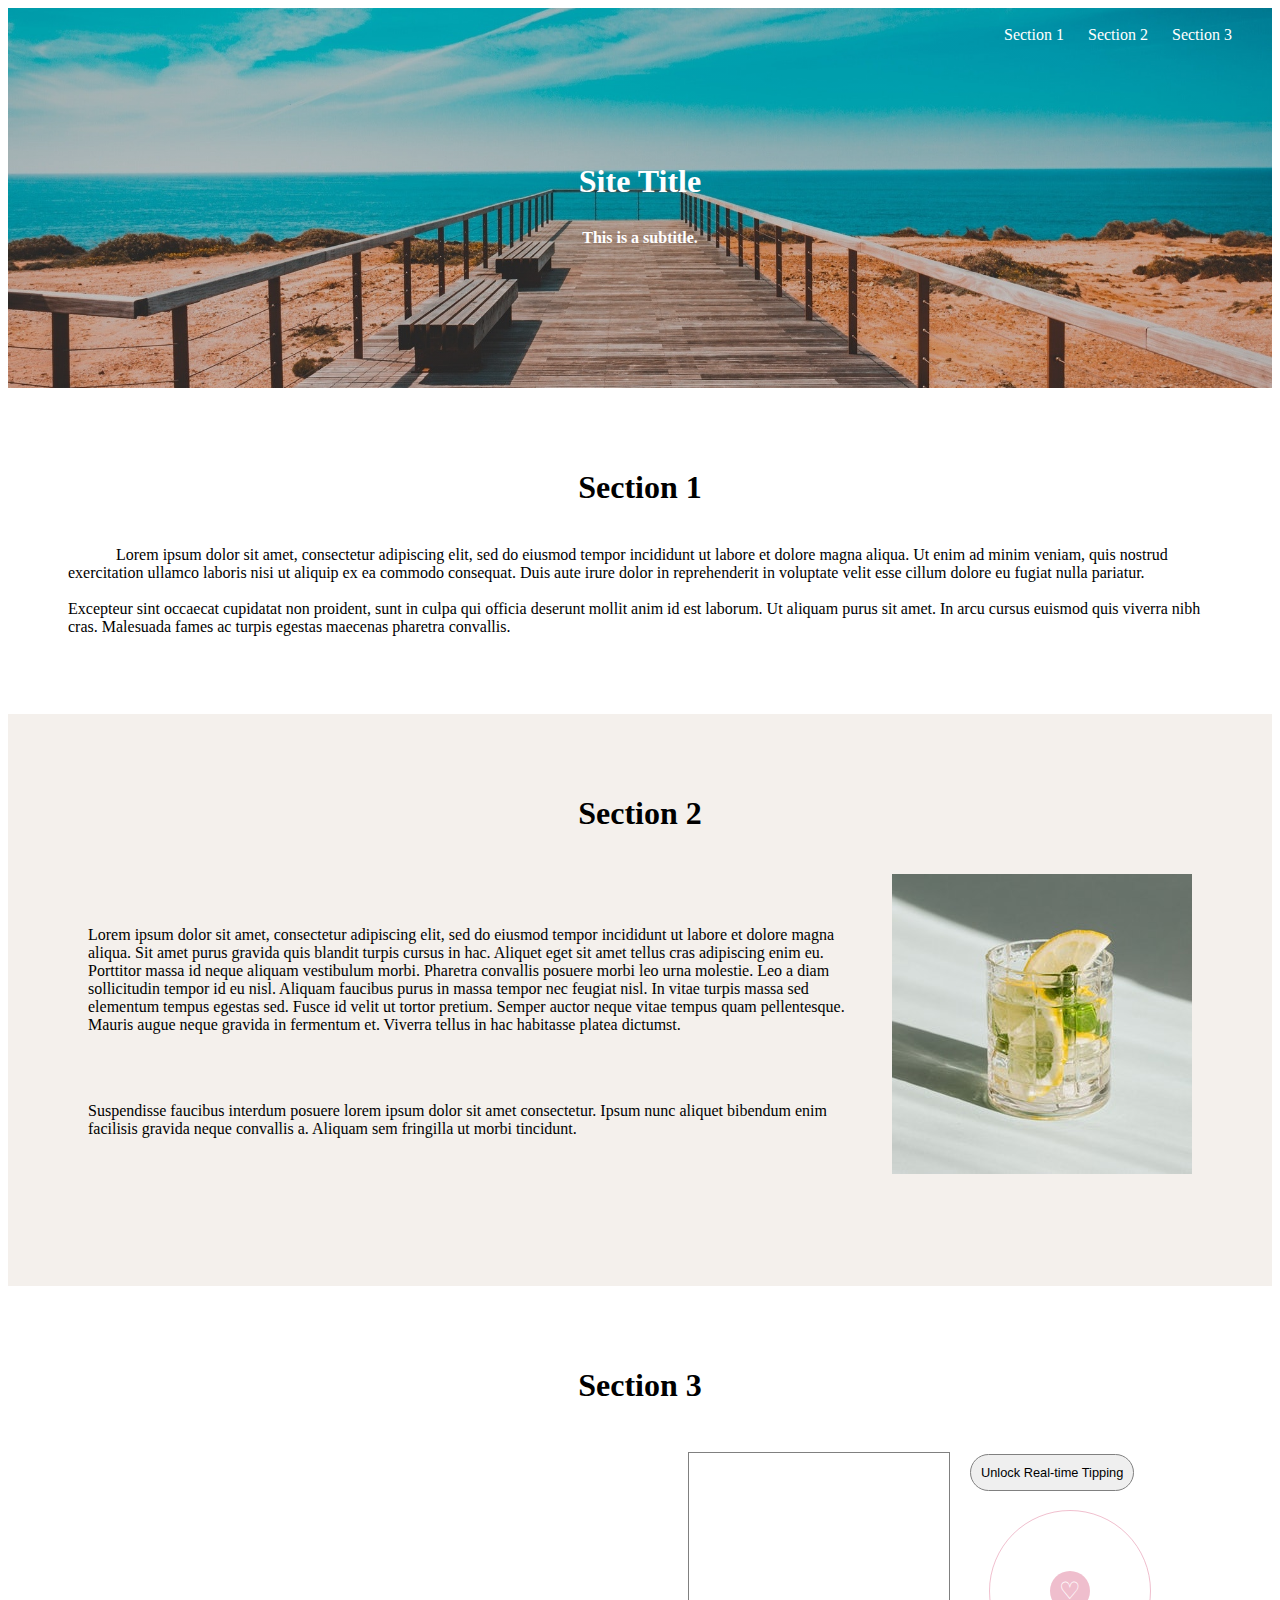
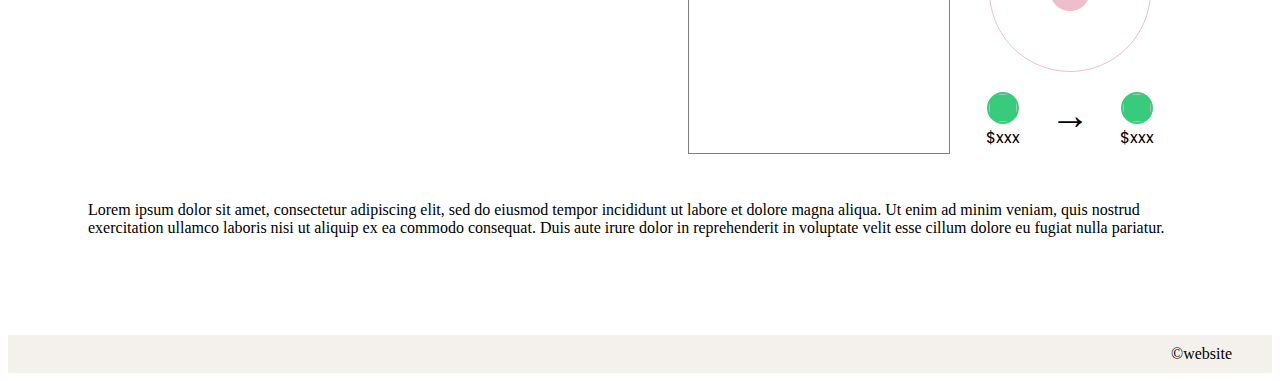
<file: index.html>
<html>
<head>
    <meta charset="UTF-8">
    <meta name="viewport" content="width=device-width, initial-scale=1.0" />
    <title>Microsite</title>
    <link href="css/basic.css" rel="stylesheet">
    <link href="css/heart.css" rel="stylesheet">
    <link href="css/handcash.css" rel="stylesheet">
    <link id="mystyle" href="css/style_1.css" rel="stylesheet">
    <script src="https://cdn.socket.io/4.1.2/socket.io.min.js" integrity="sha384-toS6mmwu70G0fw54EGlWWeA4z3dyJ+dlXBtSURSKN4vyRFOcxd3Bzjj/AoOwY+Rg" crossorigin="anonymous"></script>
    <script src="https://tonicpow.com/scripts/tonicpow.js"></script>
    <style>
        .hero{
            background-image:linear-gradient(rgba(0, 0, 0, 0.2), rgba(0, 0, 0, 0.2)), url("assets/hero_1.jpg");
            height: 380px;
            background-position: center;
            background-repeat: no-repeat;
            background-size: cover;
            position: relative;
        }
        .hero > h1,h4{
            text-align: center;
            position: absolute;
            left: 50%;
            transform: translate(-50%, -50%);
            color: white;
        }
        .hero h1{
            top:40%;
        }
        .hero h4{
            top:55%;
        }
        .menu{
            color: white;
            position: absolute;
            right: 30px;
            top:18px;
        }
        .menu a{
            margin: 0 10px;
            color: white;
            text-decoration:none;
        }
        .section{
            padding:60px;
        }
        .section h1{
            text-align:center;
        }
        .onecolumn{
            display:flex;
            justify-content: center;
            flex-direction: column;
            align-items: center;
        }
        .twocolumns{
            display:flex;
            justify-content: center;
        }
        .twocolumns>div{
            margin:20px;
        }
        @media only screen and (max-width: 900px) {
            .twocolumns{
                flex-direction: column;
                justify-content: center;
                align-items: center;
            }
            .twocolumns>div{
                margin:20px 0px;
            } 
        }
        @media only screen and (max-width: 618px) {
            #section3{
                padding:0px;
            }
            .twocolumns iframe{
                width: 100%;
                height:100%;
            } 
        }
        .pancake{
            flex-wrap:wrap;
        }
        .pancake > div{
            flex: 1 1 150px;
        }
        .textarea{
            white-space: pre-wrap;
        }

    </style>
    <script>
        TonicPow.shareButton('myButton',{ 
            authText: "Share & Earn Bitcoin" 
        })
    </script>
    <script src="dist/bsv.browser.min.js"></script>
    <script src="dist/run.browser.min.js"></script>
    <script src="jigclass.js"></script>
    <script src="main.js"></script>        
</head>
<body>
    <div class="hero">
        <div class="menu">
            <a href="#section1" id="menu_sec1">Section 1</a>
            <a href="#section2" id="menu_sec2">Section 2</a>
            <a href="#section3" id="menu_sec3">Section 3</a>
        </div>
        <h1 id="sitetitle">Site Title</h1>
        <h4 id="subtitle">This is a subtitle.</h4>
    </div>
    <div class="section" id='section1'>
        <h1 id="head_sec1">Section 1</h1>
        <div class="onecolumn textarea" id="txt_sec1">
            Lorem ipsum dolor sit amet, consectetur adipiscing elit, sed do eiusmod tempor incididunt ut labore et dolore magna aliqua. Ut enim ad minim veniam, quis nostrud exercitation ullamco laboris nisi ut aliquip ex ea commodo consequat. Duis aute irure dolor in reprehenderit in voluptate velit esse cillum dolore eu fugiat nulla pariatur.
            <br>Excepteur sint occaecat cupidatat non proident, sunt in culpa qui officia deserunt mollit anim id est laborum. Ut aliquam purus sit amet. In arcu cursus euismod quis viverra nibh cras. Malesuada fames ac turpis egestas maecenas pharetra convallis.
        </div>
    </div>
    <div class="section clr" id='section2'>
            <h1 id="head_sec2">Section 2</h1>
            <div class="twocolumns">
                <div class="textarea" id="txt_sec2">
                    <p>Lorem ipsum dolor sit amet, consectetur adipiscing elit, sed do eiusmod tempor incididunt ut labore et dolore magna aliqua. Sit amet purus gravida quis blandit turpis cursus in hac. Aliquet eget sit amet tellus cras adipiscing enim eu. Porttitor massa id neque aliquam vestibulum morbi. Pharetra convallis posuere morbi leo urna molestie. Leo a diam sollicitudin tempor id eu nisl. Aliquam faucibus purus in massa tempor nec feugiat nisl. In vitae turpis massa sed elementum tempus egestas sed. Fusce id velit ut tortor pretium. Semper auctor neque vitae tempus quam pellentesque. Mauris augue neque gravida in fermentum et. Viverra tellus in hac habitasse platea dictumst.</p>
                    <p>Suspendisse faucibus interdum posuere lorem ipsum dolor sit amet consectetur. Ipsum nunc aliquet bibendum enim facilisis gravida neque convallis a. Aliquam sem fringilla ut morbi tincidunt.<p>
                </div>
                <div>
                    <img id="img_sec2" src="assets/sample_1.jpg" width="300" height="300">
                </div>
            </div>
    </div>
    <div class="section" id='section3'>
        <h1 id="head_sec3">Section 3</h1>
        <div class="twocolumns pancake">
            <div id="embed_sec3">
                <iframe width="560" height="315" src="https://www.youtube.com/embed/irNJT4aS2JU" title="YouTube video player" frameborder="0" allow="accelerometer; autoplay; clipboard-write; encrypted-media; gyroscope; picture-in-picture" allowfullscreen></iframe>
            </div>
            <div id='tip-widget'>
                <div> <!--chatbox-->
                    <ul id="messages">
                    </ul>
                </div>      
                <div id='tip-input'> <!--heartbox-->
                    <button id="unlockheartbtn" class="btn" onclick="unlockheart()">Unlock Real-time Tipping</button>
                    <div id="heartdiv">
                        <div id="bubblehearts" class="particletext hearts"></div>
                        <div class='heartbtn_container disabled'>
                                <div id="heartamount" class="heartbtn" draggable="true" ondrag="btnanime()" ondragstart="firehearts(event)" ondragend="stophearts(event)" ontouchstart="firehearts(event)" ontouchend="stophearts(event)" ontouchmove="btnanime()">
                                    &#9825</div>
                        </div>
                    </div>
                    <div class="hcprofile_container">
                        <div class="hcprofile">
                            <img id="viewer_pic"></img>
                            <p id="viewer_handle">$xxx</p>
                        </div>
                        <div style="font-size:40px;">&#8594;</div>
                        <div class="hcprofile">
                            <img id="streamer_pic"></img>
                            <p id="streamer_handle">$xxx</p>
                        </div>
                    </div>
                </div>
            </div>
            <div class="textarea" id="txt_sec3">Lorem ipsum dolor sit amet, consectetur adipiscing elit, sed do eiusmod tempor incididunt ut labore et dolore magna aliqua. Ut enim ad minim veniam, quis nostrud exercitation ullamco laboris nisi ut aliquip ex ea commodo consequat. Duis aute irure dolor in reprehenderit in voluptate velit esse cillum dolore eu fugiat nulla pariatur.
            </div>
        </div>
    </div>
    <div id="loading-modal" class="modal" style="display:block;">
        <div class="modal-content loading">
            <div class="lds-ripple"><div></div><div></div></div>
        </div>
    </div>
    <footer style="display:flex;justify-content: space-between;align-items:center;">
        <div class="tonicpow-widget" data-widget-type="share-button" data-button-id="myButton"></div>
        <div style="margin:0 30px;"><span id="copyright">©website</span></div>
    </footer>
    <script>
        var x = location.search
        window.onload = async function(){
            let origin = getUrlVars()["ori"]
            if(origin){
                const site = await run.load(origin)
                await site.sync()
                console.log(site)
                sessionStorage.setItem("site",origin)
                loadsite(site)
                let hcauth= sessionStorage.HandCashAuthToken
                if(hcauth){
                    handcashProfile()
                    handcashStreamerProfile()
                    document.getElementById('unlockheartbtn').style.display = "none"
                    document.querySelector(".hcprofile_container").style.display = "flex"
                    document.querySelector(".heartbtn_container").className = "heartbtn_container"
                }
            }
            document.getElementById('loading-modal').style.display = "none"
        }

        function loadsite(site){
            document.getElementById("mystyle").href = site.css.url
            var hero = document.querySelector(".hero")
            hero.style.background = 'url('+ site.heroimgurl+')' 
            document.getElementById('img_sec2').src = site.squareimgurl
            document.getElementById('menu_sec1').innerHTML = site.label[0]
            document.getElementById('menu_sec2').innerHTML = site.label[1]
            document.getElementById('menu_sec3').innerHTML = site.label[2]
            document.getElementById('sitetitle').innerHTML = site.title
            document.getElementById('subtitle').innerHTML = site.subtitle
            document.getElementById('head_sec1').innerHTML = site.label[0]
            document.getElementById('head_sec2').innerHTML = site.label[1]
            document.getElementById('head_sec3').innerHTML = site.label[2]
            document.getElementById('txt_sec1').innerHTML = site.content[0]
            document.getElementById('txt_sec2').innerHTML = site.content[1]
            document.getElementById('txt_sec3').innerHTML = site.content[2]
            document.getElementById('embed_sec3').innerHTML = site.embed
            document.getElementById('copyright').innerHTML = '©' + site.title
            if(site.tipwidget){
                document.getElementById('tip-widget').style.display = "flex"
                sessionStorage.setItem('TipTo',site.tipto)
            }else{
                document.getElementById('tip-widget').style.display = "none"
            }
        }

        //Heart Button
        var k = 0
        function hearts() {
            const div = document.getElementById("bubblehearts")
            for (var i = 0; i <= 3; i++) {
                var size = rnd(60, 120) / 10;
                var h = document.createElement("SPAN")
                h.className = "particle"
                h.style.top = 80 + '%'
                h.style.left = rnd(0, 100) + '%'
                h.style.width = size + 'px'
                h.style.height = size + 'px'
                h.style.animationDelay = i/3 +'s'
                var hdiv = div.appendChild(h)
            }
            //Display Donated Amount
            document.getElementById('heartamount').innerHTML = k+'¢'
            k++
        }
        function rnd(m,n){
            return Math.floor(Math.random() * (n - m + 1)) + m
        }
        function firehearts(event){
            document.getElementById('heartamount').innerHTML = ""
            myHeart = setInterval(hearts,500)
        }
        function stophearts(event){
            var amount = (k-1)/100
            clearInterval(myHeart)
            document.querySelector(".heartbtn_container").style.backgroundColor = "transparent"
            document.querySelector(".heartbtn").innerHTML = "&#9825"
            document.querySelector(".heartbtn").style.backgroundColor = "#cc2a5d"
            document.querySelector(".heartbtn").style.color = "white"
            handcashPay(amount)
            clearhearts()
            k=0
        }
        function btnanime(){
            document.querySelector(".heartbtn").style.backgroundColor = "transparent"
            document.querySelector(".heartbtn").style.color = "black"
            document.querySelector(".heartbtn").style.border = "1px dashed #cc2a5d"
        }
        function clearhearts(){
            const div = document.getElementById("bubblehearts")
            while (div.hasChildNodes()) {  
                div.removeChild(div.firstChild);
            }
        }
        function unlockheart(){
            location.href= 'login.html'
        }

        //HandCash
        async function handcashProfile(){
            console.log('fetching HandCash profile...')
            let authtoken = sessionStorage.HandCashAuthToken
            fetch("https://us-central1-microsite-22755.cloudfunctions.net/hc/profile", {      
            method: "POST",
            body: JSON.stringify({
                authtoken: authtoken
            }),
            headers: {
                "Content-type": "application/json; charset=UTF-8"
            }
            })
            .then(response => response.json())
            .then(json => {
                console.log(json)
                document.getElementById('viewer_pic').style.display = "block"
                document.getElementById('viewer_pic').src = json.avatarUrl
                document.getElementById('viewer_handle').innerHTML = '$' + json.handle
                localStorage.setItem('hc_avatarURL',json.avatarUrl)
                localStorage.setItem('hc_handle',json.handle)
            });      
        }
        async function handcashStreamerProfile(){
            console.log('fetching HandCash profile...')
            let authtoken = sessionStorage.HandCashAuthToken
            let tipto = sessionStorage.TipTo
            fetch("https://us-central1-microsite-22755.cloudfunctions.net/hc/friend", {      
            method: "POST",
            body: JSON.stringify({
                authtoken: authtoken,
                tipto: tipto
            }),
            headers: {
                "Content-type": "application/json; charset=UTF-8"
            }
            })
            .then(response => response.json())
            .then(json => {
                console.log(json)
                document.getElementById('streamer_pic').style.display = "block"
                document.getElementById('streamer_pic').src = json.userProfiles[0].avatarUrl
                document.getElementById('streamer_handle').innerHTML = '$' + json.userProfiles[0].handle
            });      
        }
        async function handcashPay(amount){
            console.log('paying ' + amount+' USD with HandCash...')
            let authtoken = sessionStorage.HandCashAuthToken
            let tipto = sessionStorage.TipTo
            fetch("https://us-central1-microsite-22755.cloudfunctions.net/hc/pay", {      
            method: "POST",
            body: JSON.stringify({
                authtoken: authtoken,
                amount:amount,
                tipto: tipto
            }),
            headers: {
                "Content-type": "application/json; charset=UTF-8"
            }
            })
            .then(response => response.json())
            .then(json => {
                console.log(json)
                sendchatheart(amount)
            });      
        }

        //Chat
        const socket = io("https://buildmicro.site",{
            path: "/chat/"
            });
        socket.on("connect", () => {
            console.log("socket connected",socket.connected);
            console.log("socket id", socket.id);
        });
        socket.on("disconnect", () => {
            console.log("socket connected",socket.connected);
            console.log("socket id", socket.id);
        });
        socket.on("connect_error", (err) => {
            console.log("socket connect error:", err.message, err.data)
        });
        socket.on('chat message', function(amount,user) {
          var cents = Math.round(amount * 100);
          var messages = document.getElementById('messages')
          var item = document.createElement('li');
          var img = document.createElement('IMG');
          var span = document.createElement('SPAN');    
          var t = document.createTextNode(`${user.handle} tipped ${cents}¢`);
          span.appendChild(t)
          img.src = user.avatar
          img.className = 'chat_pic'
          item.appendChild(img)
          item.appendChild(span)
          messages.insertBefore(item, messages.childNodes[0])
        });
        function sendchatheart(amount){
            var avatar = localStorage.hc_avatarURL
            var handle = localStorage.hc_handle
            socket.emit('chat message', amount, {avatar:avatar,handle:handle});
        }
    </script>
</body>
</html>
</file>
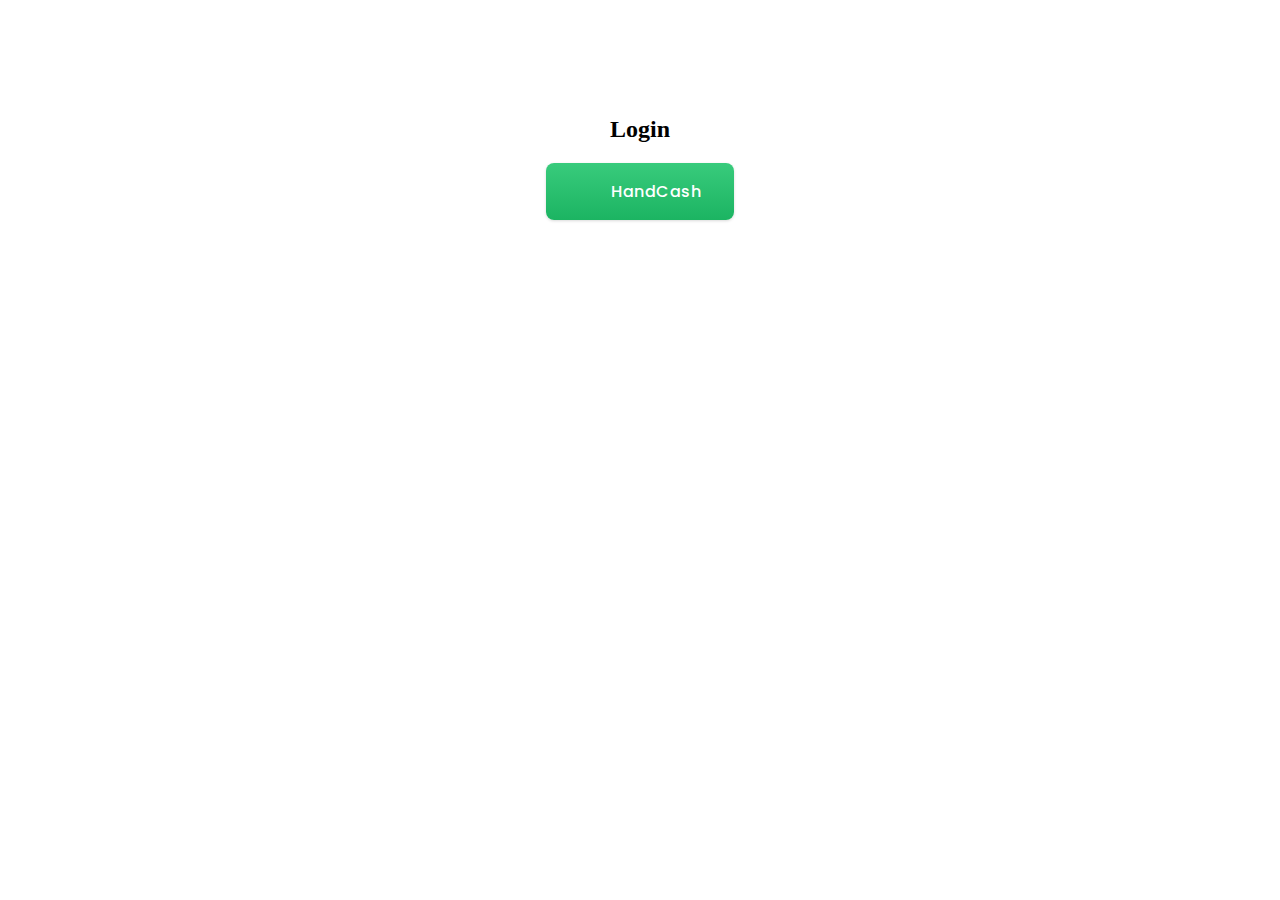
<file: login.html>
<html>
<head>
    <meta charset="UTF-8">
    <meta name="viewport" content="width=device-width, initial-scale=1.0" />
    <link href="css/handcash.css" rel="stylesheet">
    <style>
        .flex_container{
            height: 300px;
            display:flex;
            flex-direction: column;
            justify-content: center;
            align-items: center;
        }
    </style>
</head>
<body>
    <p id="redirect" style="text-align:center;">Redirecting...</p>
    <div id="login" class='flex_container' style="display:none;">
        <h2>Login</h2>
        <div id="connectButton">HandCash</div>
    </div>
    <script>
        var x = location.search
        window.onload = async function(){
            let authToken = getUrlVars()["authToken"]
            if(authToken){
                sessionStorage.setItem('HandCashAuthToken',authToken)
                location.href='index.html?ori=' + sessionStorage.site
            }else{
                document.getElementById('login').style.display = "flex"
                document.getElementById('redirect').style.display = "none"
            }
        }
        //Query String
        function getUrlVars() {
            var vars = {}
            var str = window.location.href
            var res = str.replace("%26", "&")
            var res = res.replace("%3D","=")
            var parts = res.replace(/[?&]+([^=&]+)=([^&]*)/gi, function(m,key,value) {
                vars[key] = value
            })
            return vars
        }
        //HandCash
        const connectButton = document.getElementById('connectButton');
        function connectWithHandCash() {
            location.href = 'https://app.handcash.io/#/authorizeApp?appId=' + '60bffa9d8180660b50939208';
        }
        connectButton.addEventListener('click', connectWithHandCash, false);

    </script>
</body>
</file>
<file: css/basic.css>
.modal {
  display: none;
  position: fixed;
  z-index: 1;
  left: 0;
  top: 0;
  width: 100%; 
  height: 100%;
  overflow: auto;
  background-color: rgb(0,0,0); /* Fallback color */
  background-color: rgba(0,0,0,0.4); /* Black w/ opacity */
}

.modal-content {
  background-color: #fefefe;
  margin: 15% auto;
  padding: 20px;
  border: 1px solid #888;
  width: 80%;
}
.modal-content.loading{
    background-color: #888;
    margin: auto;
    padding: 30px;
    width:90%;
    height:90%;
    display:flex;
    justify-content: center;
    align-items: center;
}

.close {
  color: #aaa;
  float: right;
  font-size: 28px;
  font-weight: bold;
}

.close:hover,
.close:focus {
  color: black;
  text-decoration: none;
  cursor: pointer;
}

.lds-ripple {
    display: inline-block;
    position: relative;
    width: 80px;
    height: 80px;
  }
  .lds-ripple div {
    position: absolute;
    border: 4px solid #aaa;
    opacity: 1;
    border-radius: 50%;
    animation: lds-ripple 1s cubic-bezier(0, 0.2, 0.8, 1) infinite;
  }
  .lds-ripple div:nth-child(2) {
    animation-delay: -0.5s;
  }
  @keyframes lds-ripple {
    0% {
      top: 36px;
      left: 36px;
      width: 0;
      height: 0;
      opacity: 1;
    }
    100% {
      top: 0px;
      left: 0px;
      width: 72px;
      height: 72px;
      opacity: 0;
    }
  }
.btn{
  border: 1px solid grey;
  padding: 10px;
  border-radius: 20px;
  font-size:0.8em;
  cursor:pointer;
}
</file>
<file: css/heart.css>
#heartdiv{
  height: 200px;
  width:200px;
  display:flex;
  flex-direction: column;
  justify-content: center;
  align-items: center;
 }
 .heartbtn_container{
  width:160px;
  height:160px;
  border-radius:50%;
  border:1px solid #cc2a5d;
  display: flex;
  justify-content: center;
  align-items: center;
 }
 .heartbtn_container.disabled{
  opacity: 0.3;
 }
 .heartbtn{
  cursor:pointer;
  font-size:24px;
  width:40px;
  height:40px;
  border-radius:50%;
  background-color:#cc2a5d;
  color:white;
  text-align:center;
  line-height:40px;
  z-index:2;
  font-family:sans-serif;
 }
 .particletext {
    position: absolute;
    width: 160px;
    height: 160px;
  }
  body .particletext.hearts > .particle {
    opacity: 0;
    position: absolute;
    background-color: #cc2a5d;
    -webkit-animation: hearts 1.6s ease-in-out 1;
            animation: hearts 1.6s ease-in-out 1;
  }
  body .particletext.hearts > .particle:before, body .particletext.hearts > .particle:after {
    position: absolute;
    content: '';
    border-radius: 100px;
    top: 0px;
    left: 0px;
    width: 100%;
    height: 100%;
    background-color: #cc2a5d;
  }  
  body .particletext.hearts > .particle:before {
    -webkit-transform: translateX(-50%);
            transform: translateX(-50%);
  }
  body .particletext.hearts > .particle:after {
    -webkit-transform: translateY(-50%);
            transform: translateY(-50%);
  }
  @-webkit-keyframes hearts {
    0% {
      opacity: 0;
      -webkit-transform: translate(0, 0%) rotate(45deg);
              transform: translate(0, 0%) rotate(45deg);
    }
    20% {
      opacity: 0.8;
      -webkit-transform: translate(0, -20%) rotate(45deg);
              transform: translate(0, -20%) rotate(45deg);
    }
    100% {
      opacity: 0;
      -webkit-transform: translate(0, -1000%) rotate(45deg);
              transform: translate(0, -1000%) rotate(45deg);
    }
  }
  @keyframes hearts {
    0% {
      opacity: 0;
      -webkit-transform: translate(0, 0%) rotate(45deg);
              transform: translate(0, 0%) rotate(45deg);
    }
    20% {
      opacity: 0.8;
      -webkit-transform: translate(0, -20%) rotate(45deg);
              transform: translate(0, -20%) rotate(45deg);
    }
    100% {
      opacity: 0;
      -webkit-transform: translate(0, -1000%) rotate(45deg);
              transform: translate(0, -1000%) rotate(45deg);
    }
  }

#messages{
  width:240px;
  height: 280px;
  border:1px solid grey;
  list-style-type: none;
  margin: 0px;
  padding: 10px;
  overflow: auto;
}
#messages > li{
  margin: 12 0px;
}
.chat_pic{
  width:16px;
  height:16px;
  margin: 0px 8px;
	background-color:#38CB7C;
  border-radius:50%;
  vertical-align: text-top;
}
#tip-widget{
  display:flex;
  align-items: center;
}
#tip-input{
  margin: 0px 20px;
}
@media only screen and (max-width: 618px) {
  #messages{
    height: 80px;
  }
  #tip-widget{
    display:flex;
    justify-content: center;
    flex-direction: column;
    align-items: center;
  }
}
.hcprofile_container{
	display: flex;
	justify-content: space-around;
	text-align:center;
  width:200px;
}
.hcprofile_container > div{
	margin: 1px 1px;
}
.hcprofile > img{
	width:28px;
	height:28px;
	background-color:#38CB7C;
	border: 2px solid #38CB7C;
	border-radius:50%;
}
.hcprofile > p{
	font: 0.4em;
	font-family: 'Poppins', sans-serif;
  margin: 1px;
}
</file>
<file: css/handcash.css>
@charset "UTF-8";
@import url('https://fonts.googleapis.com/css2?family=Poppins:wght@500&display=swap');
#connectButton{
	-webkit-user-select: none; /* Safari */        
	-moz-user-select: none; /* Firefox */
	-ms-user-select: none; /* IE10+/Edge */
	user-select: none; /* Standard */
	font-family: 'Poppins', sans-serif;
	box-shadow: 0px 1px 3px hsla(0, 0%, 0%, .15);
	background-image: linear-gradient(#38CB7C, #1CB462);
	border-radius: 8px;
	display:block;
	text-align: center;
	cursor:pointer;
	color:#ffffff;
	font-size:16px;
	font-weight:500;
	padding:16px 24px;
	text-decoration:none;
	transition: 0.3s;
	width: 140px;
	max-width: 320px;
	vertical-align: middle;
	letter-spacing: 0.5px;
}
#connectButton:before {
	background: url(https://handcash.io/resources/handcash_white_icon.svg) no-repeat scroll center center / 100% auto rgba(0, 0, 0, 0);
    content: "";
    display: inline-block;
    color: #fff;
    height: 20px;
    margin-right: 12px;
    margin-bottom: 1px;
    position: relative;
    vertical-align: middle;
    width: 20px;
}
#connectButton:hover {
	background-image: linear-gradient(#31C475, #16B15D);
	top:1px;
	box-shadow: 0px 3px 6px hsla(0, 0%, 0%, .15);
}
#connectButton:active {
	background-image: linear-gradient(#38CB7C, #1CB462);
	position:relative;
	top:1px;
	box-shadow: 0px 0px 0px hsla(0, 0%, 0%, .15);
}
</file>
<file: css/style_1.css>
body{
    background-color:white;
    font-family:'Times New Roman', Times, serif;
}
.clr{
    background-color:#f4f0ec;
}
footer{
    background-color:#f4f0ec;
    padding: 10px;
}
</file>
